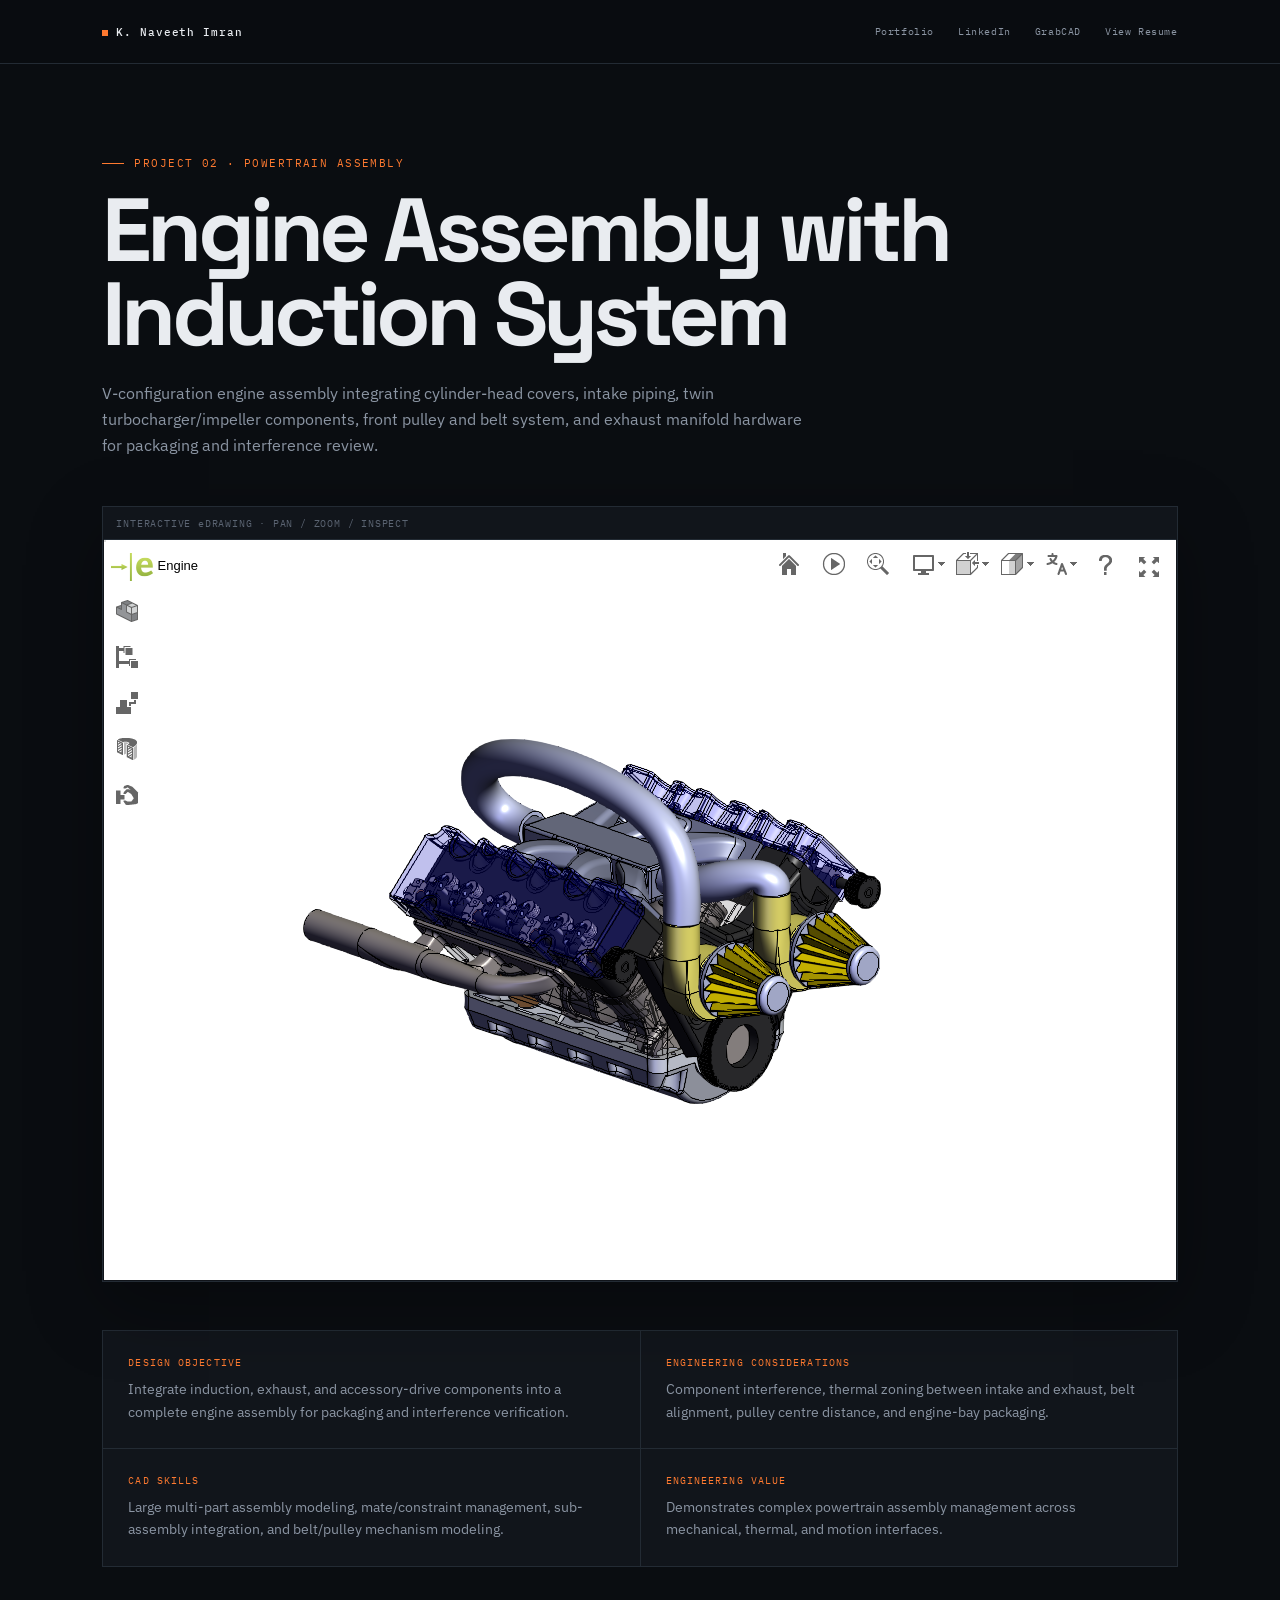
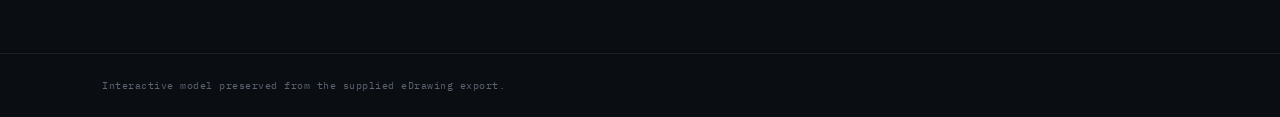
<file: project-engine.html>
<!doctype html><html lang="en"><head><meta charset="utf-8"><meta name="viewport" content="width=device-width,initial-scale=1"><title>Engine Assembly | K. Naveeth Imran</title><link rel="preconnect" href="https://fonts.googleapis.com"><link rel="preconnect" href="https://fonts.gstatic.com" crossorigin><link href="https://fonts.googleapis.com/css2?family=IBM+Plex+Mono&family=IBM+Plex+Sans:wght@400;500;600&family=Space+Grotesk:wght@600;700&display=swap" rel="stylesheet"><link rel="stylesheet" href="project-page.css"></head><body><header class="bar"><div class="bar-in"><a class="brand" href="index.html">K. Naveeth Imran</a><nav class="links" aria-label="Portfolio navigation"><a href="index.html">Portfolio</a><a href="https://www.linkedin.com/in/naveeth-imran-k/" target="_blank" rel="noopener noreferrer">LinkedIn</a><a href="https://grabcad.com/naveeth.imran-2" target="_blank" rel="noopener noreferrer">GrabCAD</a><a href="https://drive.google.com/drive/folders/16aohdR7xshkXGPDQBzqUjOwr22vk3HcF?usp=drive_link" target="_blank" rel="noopener noreferrer">View Resume</a></nav></div></header><main class="page"><div class="eyebrow">Project 02 · Powertrain assembly</div><h1 class="title">Engine Assembly with Induction System</h1><p class="lead">V-configuration engine assembly integrating cylinder-head covers, intake piping, twin turbocharger/impeller components, front pulley and belt system, and exhaust manifold hardware for packaging and interference review.</p><section class="viewer" aria-label="Interactive engine eDrawing"><iframe src="Engine.html" title="Interactive Engine Assembly eDrawing" loading="eager"></iframe></section><section class="details"><article class="detail"><h2>Design objective</h2><p>Integrate induction, exhaust, and accessory-drive components into a complete engine assembly for packaging and interference verification.</p></article><article class="detail"><h2>Engineering considerations</h2><p>Component interference, thermal zoning between intake and exhaust, belt alignment, pulley centre distance, and engine-bay packaging.</p></article><article class="detail"><h2>CAD skills</h2><p>Large multi-part assembly modeling, mate/constraint management, sub-assembly integration, and belt/pulley mechanism modeling.</p></article><article class="detail"><h2>Engineering value</h2><p>Demonstrates complex powertrain assembly management across mechanical, thermal, and motion interfaces.</p></article></section></main><footer class="footer"><div class="footer-in">Interactive model preserved from the supplied eDrawing export.</div></footer></body></html>
</file>
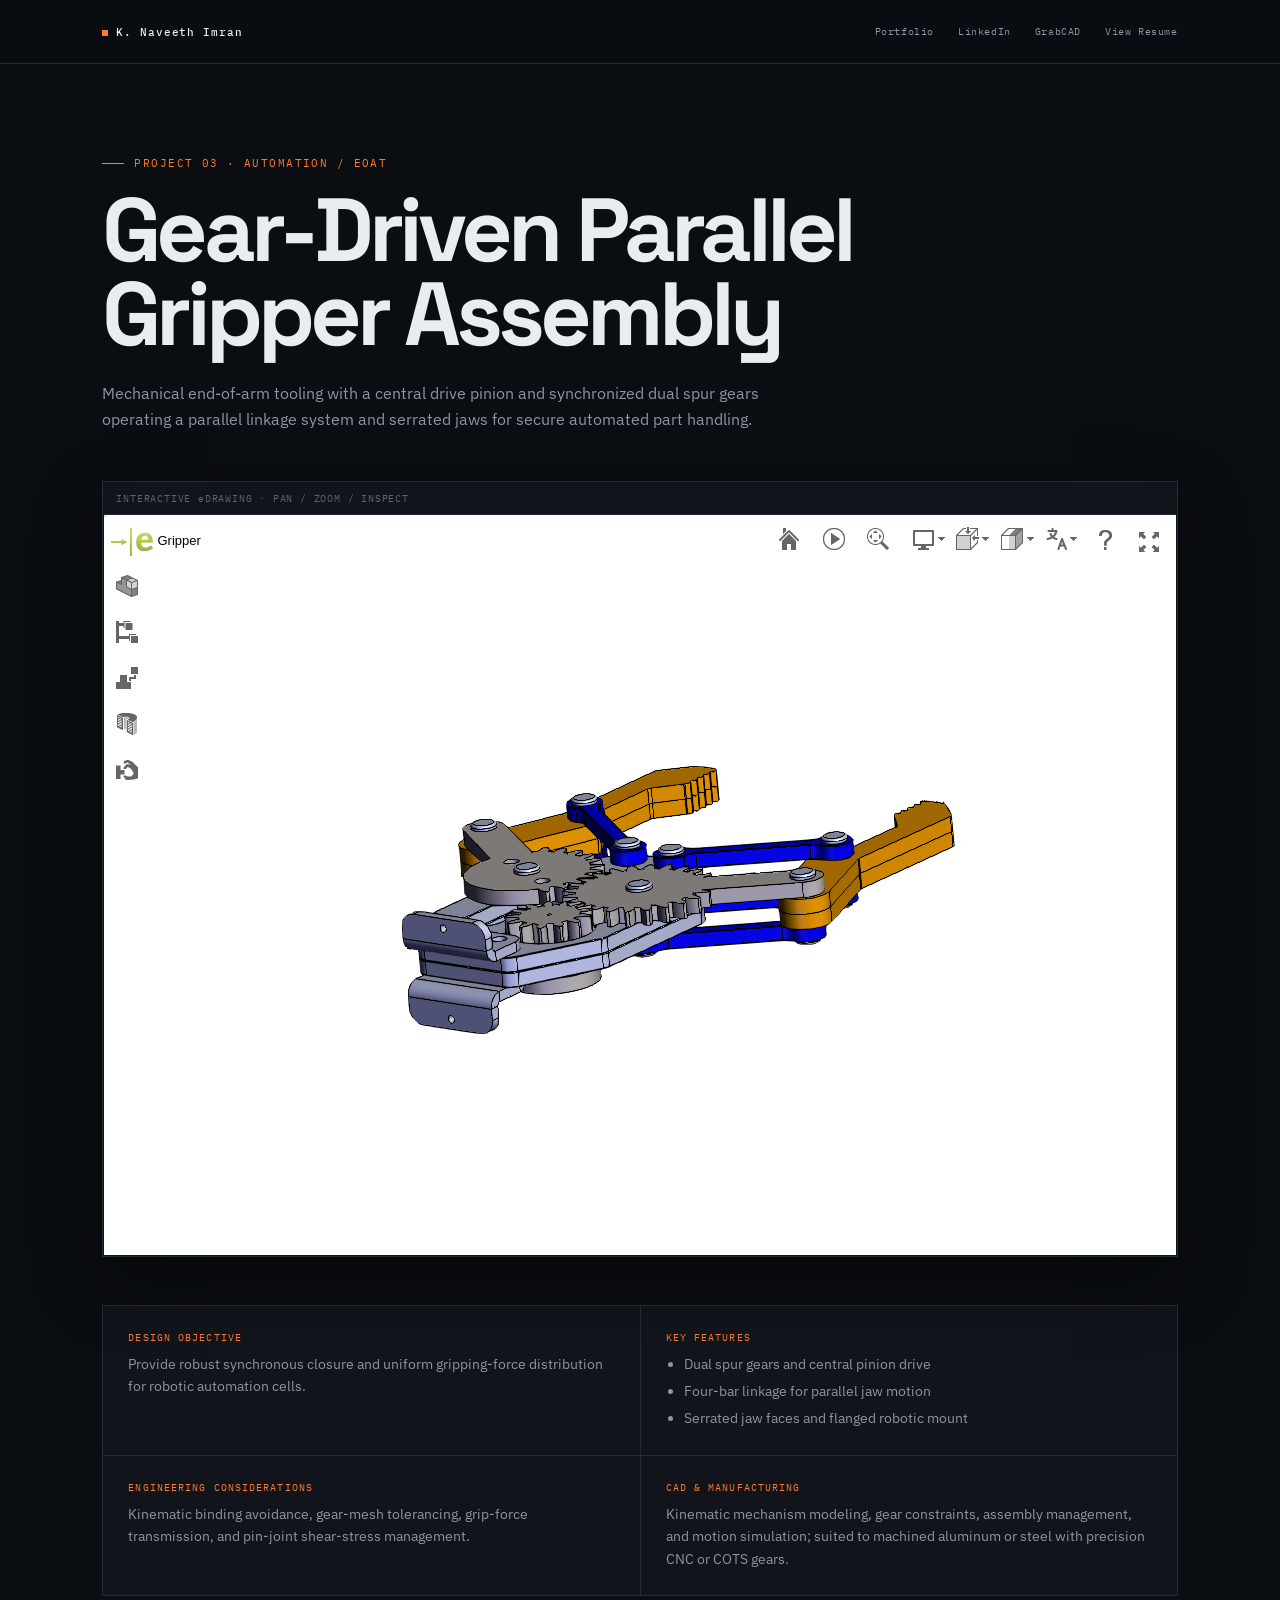
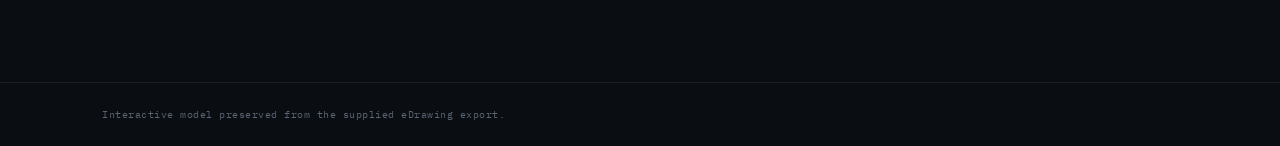
<file: project-gripper.html>
<!doctype html><html lang="en"><head><meta charset="utf-8"><meta name="viewport" content="width=device-width,initial-scale=1"><title>Gear-Driven Parallel Gripper | K. Naveeth Imran</title><link rel="preconnect" href="https://fonts.googleapis.com"><link rel="preconnect" href="https://fonts.gstatic.com" crossorigin><link href="https://fonts.googleapis.com/css2?family=IBM+Plex+Mono&family=IBM+Plex+Sans:wght@400;500;600&family=Space+Grotesk:wght@600;700&display=swap" rel="stylesheet"><link rel="stylesheet" href="project-page.css"></head><body><header class="bar"><div class="bar-in"><a class="brand" href="index.html">K. Naveeth Imran</a><nav class="links" aria-label="Portfolio navigation"><a href="index.html">Portfolio</a><a href="https://www.linkedin.com/in/naveeth-imran-k/" target="_blank" rel="noopener noreferrer">LinkedIn</a><a href="https://grabcad.com/naveeth.imran-2" target="_blank" rel="noopener noreferrer">GrabCAD</a><a href="https://drive.google.com/drive/folders/16aohdR7xshkXGPDQBzqUjOwr22vk3HcF?usp=drive_link" target="_blank" rel="noopener noreferrer">View Resume</a></nav></div></header><main class="page"><div class="eyebrow">Project 03 · Automation / EOAT</div><h1 class="title">Gear-Driven Parallel Gripper Assembly</h1><p class="lead">Mechanical end-of-arm tooling with a central drive pinion and synchronized dual spur gears operating a parallel linkage system and serrated jaws for secure automated part handling.</p><section class="viewer" aria-label="Interactive gripper eDrawing"><iframe src="Gripper.html" title="Interactive Gear-Driven Parallel Gripper eDrawing" loading="eager"></iframe></section><section class="details"><article class="detail"><h2>Design objective</h2><p>Provide robust synchronous closure and uniform gripping-force distribution for robotic automation cells.</p></article><article class="detail"><h2>Key features</h2><ul><li>Dual spur gears and central pinion drive</li><li>Four-bar linkage for parallel jaw motion</li><li>Serrated jaw faces and flanged robotic mount</li></ul></article><article class="detail"><h2>Engineering considerations</h2><p>Kinematic binding avoidance, gear-mesh tolerancing, grip-force transmission, and pin-joint shear-stress management.</p></article><article class="detail"><h2>CAD &amp; manufacturing</h2><p>Kinematic mechanism modeling, gear constraints, assembly management, and motion simulation; suited to machined aluminum or steel with precision CNC or COTS gears.</p></article></section></main><footer class="footer"><div class="footer-in">Interactive model preserved from the supplied eDrawing export.</div></footer></body></html>
</file>
<file: project-page.css>
:root{--bg:#0a0d11;--panel:#11151b;--panel-2:#151a21;--line:#232b34;--line-soft:#1a2128;--text:#e9ecf0;--muted:#8b95a3;--muted-2:#5b6472;--accent:#ff7a30}*{box-sizing:border-box}body{margin:0;background:var(--bg);color:var(--text);font-family:"IBM Plex Sans",sans-serif;line-height:1.6}.bar{position:sticky;top:0;z-index:10;height:64px;padding:0 8vw;background:rgba(10,13,17,.96);border-bottom:1px solid var(--line);display:flex;align-items:center}.bar-in,.page,.footer-in{width:100%;max-width:1280px;margin:auto}.bar-in{display:flex;align-items:center;justify-content:space-between;gap:24px}.brand{color:var(--text);text-decoration:none;font:500 11px "IBM Plex Mono",monospace;letter-spacing:.08em}.brand::before{content:"";display:inline-block;width:6px;height:6px;background:var(--accent);margin-right:8px}.links{display:flex;gap:24px;flex-wrap:wrap}.links a{color:var(--muted);text-decoration:none;font:10px "IBM Plex Mono",monospace;letter-spacing:.06em}.links a:hover{color:var(--accent)}.page{padding:92px 8vw 86px}.eyebrow{display:flex;gap:10px;align-items:center;margin:0 0 18px;color:var(--accent);font:11px "IBM Plex Mono",monospace;letter-spacing:.13em;text-transform:uppercase}.eyebrow::before{content:"";width:22px;height:1px;background:var(--accent)}.title{max-width:900px;margin:0;font:700 clamp(42px,7vw,92px)/.94 "Space Grotesk",sans-serif;letter-spacing:-.055em}.lead{max-width:700px;margin:25px 0 0;color:var(--muted);font-size:16px}.viewer{margin:48px 0;border:1px solid var(--line);padding:1px;background:var(--panel);box-shadow:0 24px 70px rgba(0,0,0,.3);position:relative}.viewer::before{content:"INTERACTIVE eDRAWING · PAN / ZOOM / INSPECT";display:block;padding:9px 12px;color:var(--muted-2);font:10px "IBM Plex Mono",monospace;letter-spacing:.08em;border-bottom:1px solid var(--line)}iframe{display:block;width:100%;height:min(66vw,740px);min-height:420px;border:0;background:#fff}.details{display:grid;grid-template-columns:repeat(2,1fr);gap:1px;background:var(--line);border:1px solid var(--line)}.detail{background:var(--panel);padding:25px;transition:background .2s}.detail:hover{background:var(--panel-2)}.detail h2{margin:0 0 9px;color:var(--accent);font:10px "IBM Plex Mono",monospace;letter-spacing:.11em;text-transform:uppercase}.detail p,.detail li{margin:0;color:var(--muted);font-size:14px}.detail ul{margin:0;padding-left:18px}.detail li+li{margin-top:5px}.footer{padding:25px 8vw;border-top:1px solid var(--line-soft);color:var(--muted-2);font:10px "IBM Plex Mono",monospace;letter-spacing:.05em}@media(max-width:760px){.bar{height:auto;padding:15px 18px}.bar-in{align-items:flex-start;flex-direction:column;gap:12px}.links{gap:12px}.page{padding:70px 18px}.title{font-size:46px}.details{grid-template-columns:1fr}iframe{height:72vw;min-height:330px}.footer{padding:22px 18px}}
</file>
